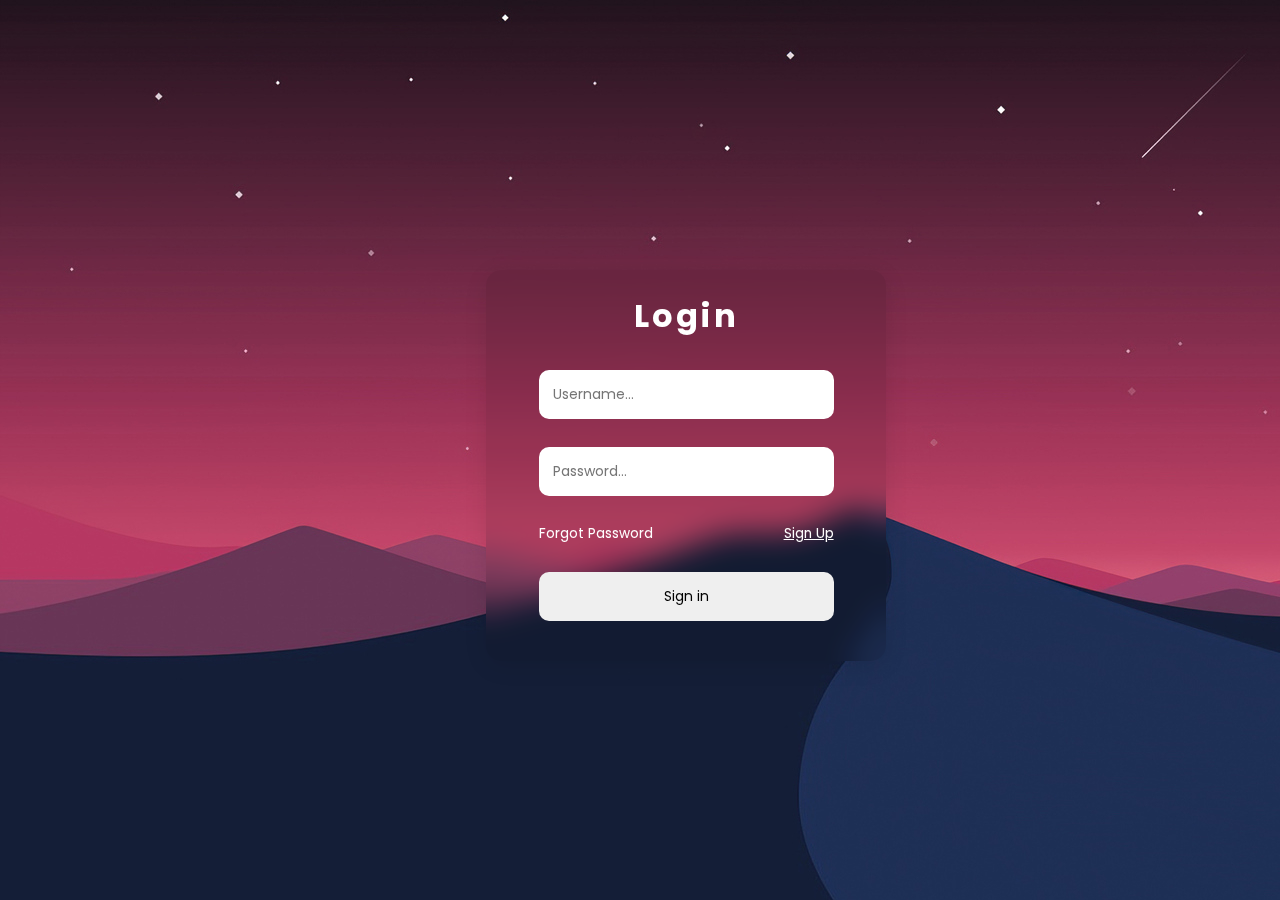
<file: index.html>
<!DOCTYPE html>
<html lang="en">
<head>
    <meta charset="UTF-8">
    <meta name="viewport" content="width=device-width, initial-scale=1.0">
    <title>Document</title>
    <link rel="stylesheet" href="style.css">
</head>
<body>
    <div class="form">
        <form id="form-details">
            <h2 class="title">Login</h2>
            <div class="input-fields">
                <input type="text" placeholder="Username...">
            </div>
            <div class="input-fields">
                <input type="password" placeholder="Password...">
            </div>
            <div class="input-fields links">
                <a href="password.html">Forgot Password</a>
                <a href="register.html">Sign Up</a>
            </div>
            <div class="input-fields button">
                <input type="submit" value="Sign in">
            </div>
        </form>
    </div>
</body>
</html>
</file>
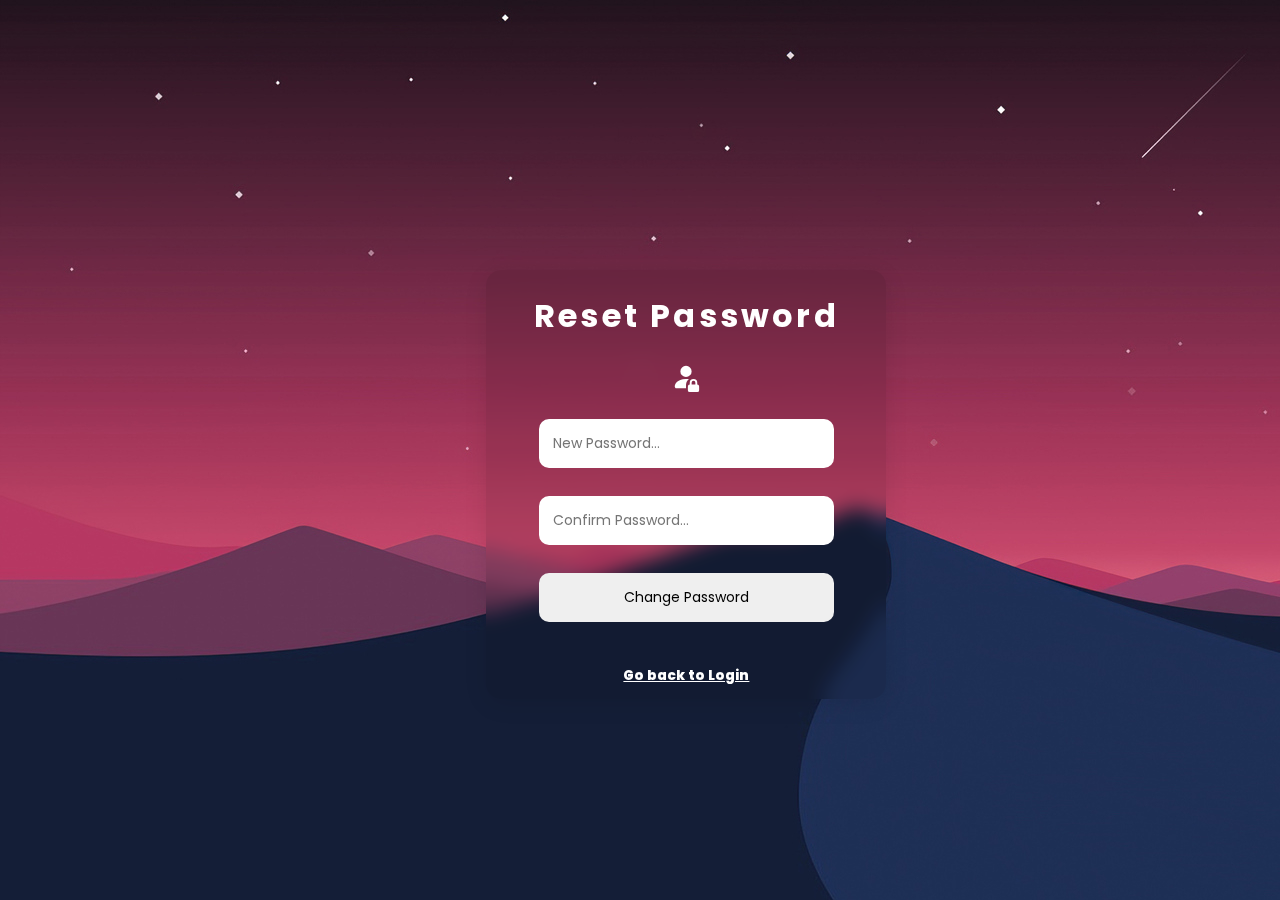
<file: password.html>
<!DOCTYPE html>
<html lang="en">
<head>
    <meta charset="UTF-8">
    <meta name="viewport" content="width=device-width, initial-scale=1.0">
    <title>Document</title>
    <link rel="stylesheet" href="password.css">
</head>
<body>
    <div class="form">
        <form action="">
            <h2 class="title">Reset Password</h2>
            <div class="image">
                <svg xmlns="http://www.w3.org/2000/svg" width="40" height="30" fill="currentColor" class="bi bi-person-fill-lock" viewBox="0 0 16 16">
                    <path d="M11 5a3 3 0 1 1-6 0 3 3 0 0 1 6 0Zm-9 8c0 1 1 1 1 1h5v-1a1.9 1.9 0 0 1 .01-.2 4.49 4.49 0 0 1 1.534-3.693C9.077 9.038 8.564 9 8 9c-5 0-6 3-6 4Zm7 0a1 1 0 0 1 1-1v-1a2 2 0 1 1 4 0v1a1 1 0 0 1 1 1v2a1 1 0 0 1-1 1h-4a1 1 0 0 1-1-1v-2Zm3-3a1 1 0 0 0-1 1v1h2v-1a1 1 0 0 0-1-1Z"/>
                  </svg>
            </div>
            <div class="input-fields">
                <input type="password" placeholder="New Password...">
            </div>
            <div class="input-fields">
                <input type="password" placeholder="Confirm Password...">
            </div>
            <div class="input-fields button">
                <input type="submit" value="Change Password">
            </div>
            <div class="links">
                <a href="index.html">Go back to Login</a>
            </div>
        </form>
    </div>
</body>
</html>
</file>
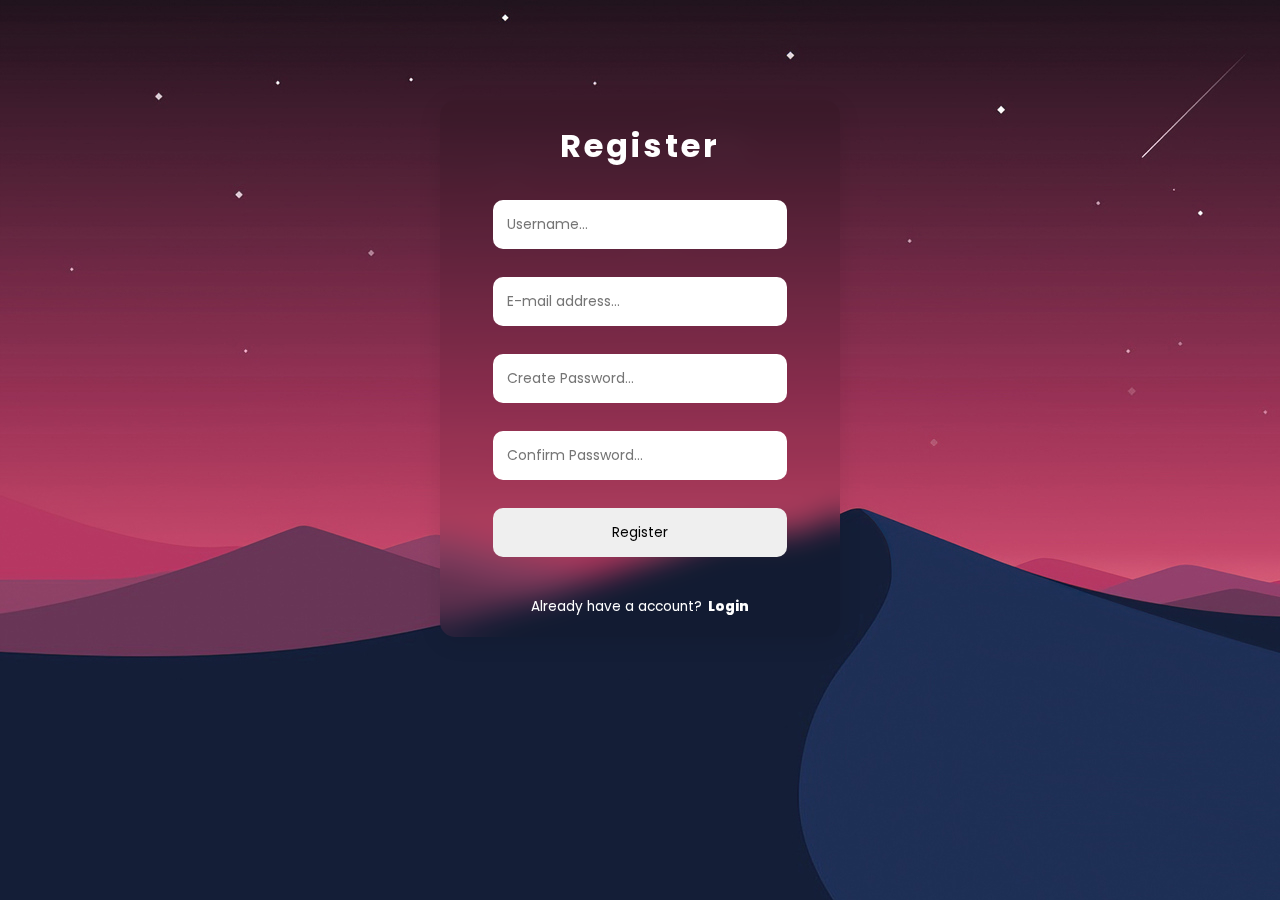
<file: register.html>
<!DOCTYPE html>
<html lang="en">
<head>
    <meta charset="UTF-8">
    <meta name="viewport" content="width=device-width, initial-scale=1.0">
    <title>Document</title>
    <link rel="stylesheet" href="register.css">
</head>
<body>
    <div class="form">
        <form action="" id="form-details">
            <h2 class="title">Register</h2>
            <div class="input-fields">
                <input type="text" placeholder="Username...">
            </div>
            <div class="input-fields">
                <input type="email" placeholder="E-mail address...">
            </div>
            <div class="input-fields">
                <input type="password" placeholder="Create Password...">
            </div>
            <div class="input-fields">
                <input type="password" placeholder="Confirm Password...">
            </div>
            <div class="input-fields button">
                <input type="submit" value="Register">
            </div>
            <div class="input-fields links">
                <a href="#">Already have a account?</a>
                <a href="index.html">Login</a>
            </div>
        </form>
    </div>
</body>
</html>
</file>
<file: style.css>
@import url('https://fonts.googleapis.com/css2?family=Bellefair&family=Lato&family=Lobster+Two&family=Montserrat&family=Mooli&family=Outfit&family=Poppins&family=Prompt&family=Roboto&family=Roboto+Serif:opsz,wght@8..144,600&family=Rosario:ital@1&display=swap');

*{
    margin: 0;
    padding: 0;
    box-sizing: border-box;
    font-family: "Poppins";
}

body{
    background:url(images/image3.jpg);
    background-attachment: fixed;
    background-repeat: no-repeat;
}

.form{
    width: 400px;
    background-color: rgba(0,0,0,0.09);
    border-radius: 15px;
    backdrop-filter: blur(15px);
    -webkit-backdrop-filter: blur(15px);
    border: none;
    box-shadow: 0 5px 25px rgba(0,0,0,0.09);
    position: absolute;
    left: 38%;
    top: 30%;
}

form{
    display: flex;
    flex-direction: column;
    align-items: center;
    justify-content: center;
    gap: 12px;
    padding: 12px 16px;
}

form h2{
    color: #ffffff;
    margin-top: 10px;
    margin-bottom: 10px;
    font-weight: 700;
    font-size: 2em;
    letter-spacing: 0.1em;
}

.input-fields{
    color: #fff;
    display: flex;
    justify-content: space-between;
    width: 80%;
    margin-top: 8px;
    margin-bottom: 8px;
}

.links a{
    color: #fff;
    text-decoration: none;
    font-size: 0.85em;
}

.links a:last-of-type{
    text-decoration: underline;
}

.input-fields input{
    width: 100%;
    outline: none;
    font-size:14px;
    padding: 14px;
    border: none;
    border-radius: 10px;
}

.button{
    padding-bottom: 20px;
}
</file>
<file: password.css>
@import url('https://fonts.googleapis.com/css2?family=Bellefair&family=Lato&family=Lobster+Two&family=Montserrat&family=Mooli&family=Outfit&family=Poppins&family=Prompt&family=Roboto&family=Roboto+Serif:opsz,wght@8..144,600&family=Rosario:ital@1&display=swap');

*{
    margin: 0;
    padding: 0;
    box-sizing: border-box;
    font-family: "Poppins";
}

body{
    background: url(images/image3.jpg);
    background-attachment: fixed;
    background-repeat: no-repeat;
}

.form{
    width: 400px;
    background-color: rgba(0,0,0,0.09);
    box-shadow: 0 5px 25px rgba(0,0,0,0.09);
    backdrop-filter: blur(10px);
    -webkit-backdrop-filter: blur(10px);
    position: absolute;
    left: 38%;
    top: 30%;
    border: none;
    border-radius: 15px;
}

.image{
    color: #fff;
}

form{
    display: flex;
    flex-direction: column;
    align-items: center;
    justify-content: center;
    gap: 12px;
    padding: 12px 16px;
}

.title{
    color: #ffffff;
    margin-top: 10px;
    margin-bottom: 10px;
    font-weight: 700;
    font-size: 2em;
    letter-spacing: 0.1em;
}

.input-fields{
    color: #fff;
    width: 80%;
    margin-top: 8px;
    margin-bottom: 8px;
    display: flex;
    justify-content: space-between;
}

.input-fields input{
    width: 100%;
    outline: none;
    font-size:14px;
    padding: 14px;
    border: none;
    border-radius: 10px;
}

.button{
    padding-bottom: 20px;
}

.links a{
    color: white;
    font-size: 0.85em;
    font-weight: 800;
}
</file>
<file: register.css>
@import url('https://fonts.googleapis.com/css2?family=Bellefair&family=Lato&family=Lobster+Two&family=Montserrat&family=Mooli&family=Outfit&family=Poppins&family=Prompt&family=Roboto&family=Roboto+Serif:opsz,wght@8..144,600&family=Rosario:ital@1&display=swap');

*{
    margin: 0;
    padding: 0;
    box-sizing: border-box;
    font-family: "Poppins";
}

body{
    background-image: url(images/image3.jpg);
    background-attachment: fixed;
    background-repeat: no-repeat;
}

.form{
    width: 400px;
    background-color: rgba(0,0,0,0.09);
    backdrop-filter: blur(15px);
    -webkit-backdrop-filter: blur(15px);
    box-shadow: 0 5px 25px rgba(0,0,0,0.09);
    margin: 100px auto;
    border: none;
    border-radius: 15px;
}

form{
    display: flex;
    flex-direction: column;
    align-items: center;
    justify-content: center;
    gap: 12px;
    padding: 12px 16px;
}

form h2{
    color: #ffffff;
    margin-bottom: 10px;
    margin-top: 10px;
    font-weight: 700;
    font-size: 2em;
    letter-spacing: 0.1em;
}

.input-fields{
    display: flex;
    color: #fff;
    justify-content: center;
    gap: 6px;
    width: 80%;
    margin-top: 8px;
    margin-bottom: 8px;
}

.links a{
    font-size: 0.85em;
    color: #fff;
    text-decoration: none;
}

.links a:last-of-type{
    font-weight: 800;
}

.input-fields input{
    width: 100%;
    outline: none;
    border: none;
    font-size: 14px;
    padding: 14px;
    border-radius: 10px;
}

.button{
    margin-bottom: 20px;
}
</file>
